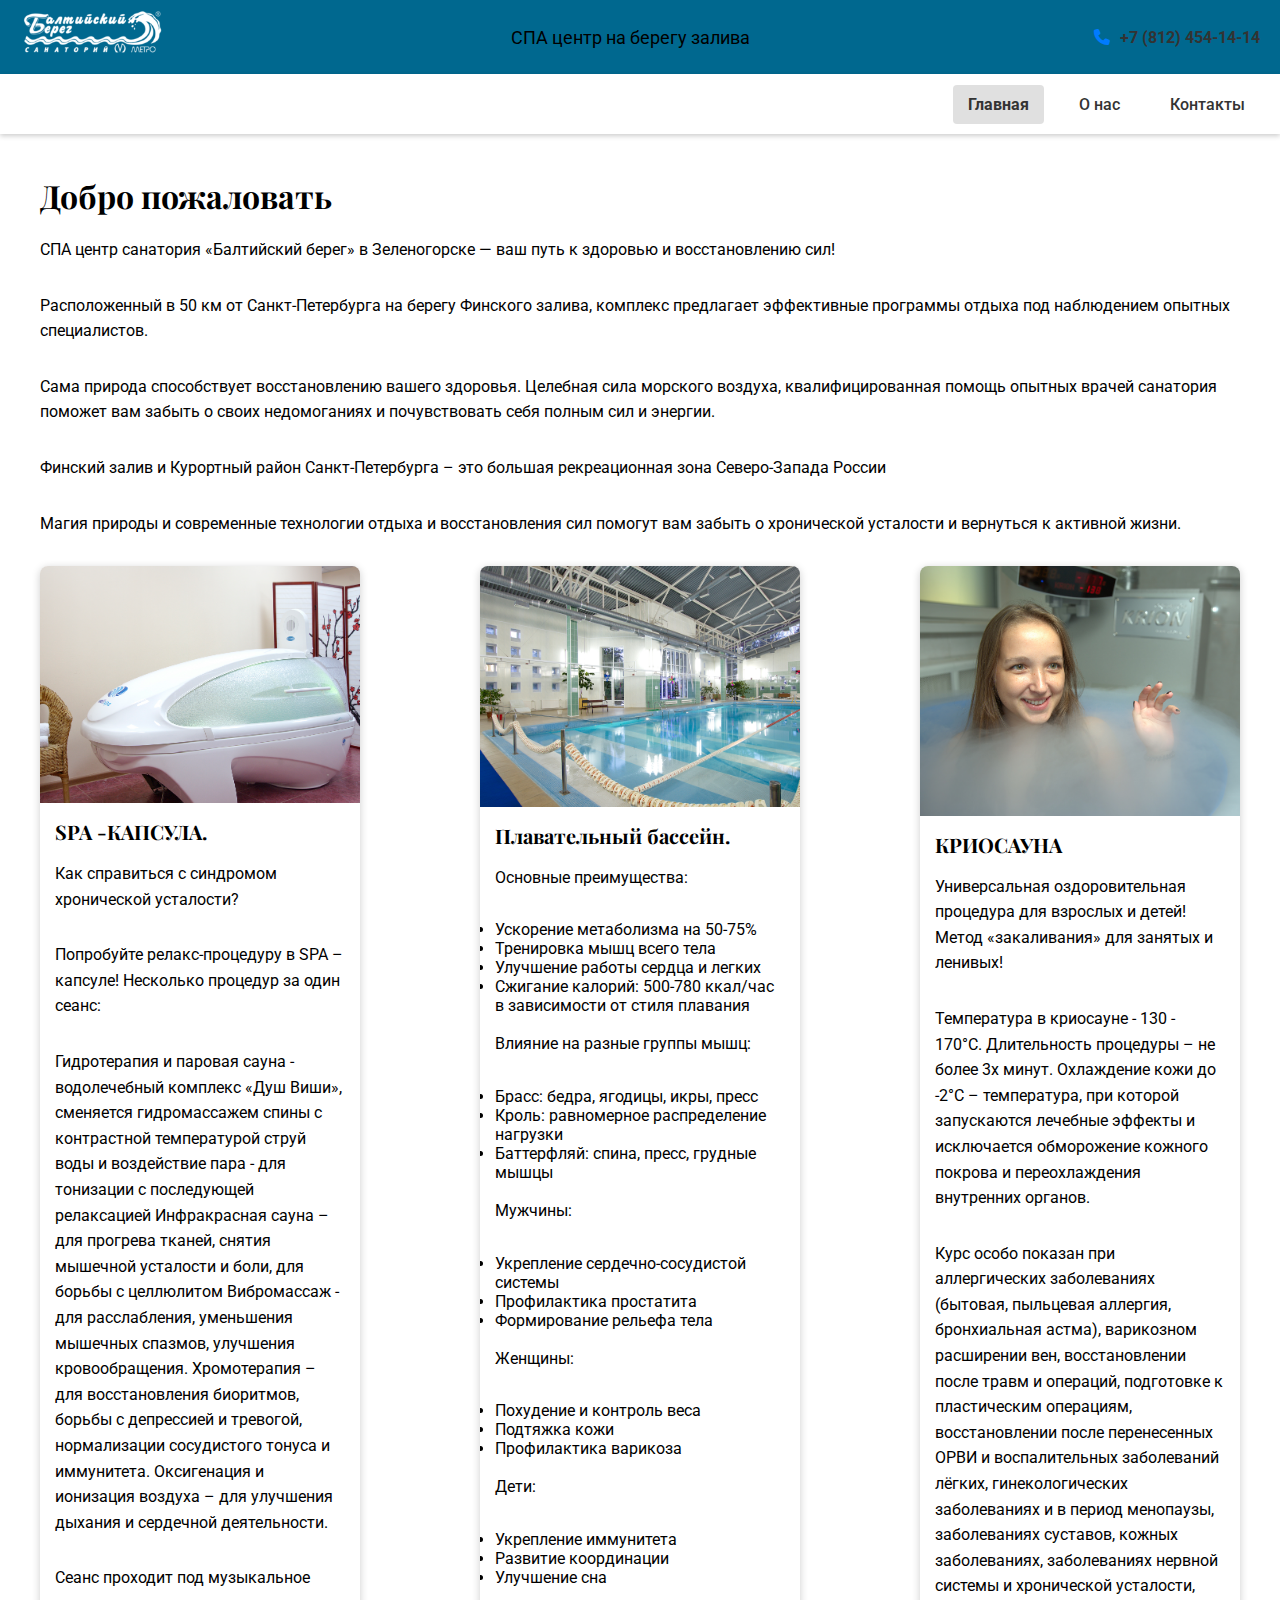
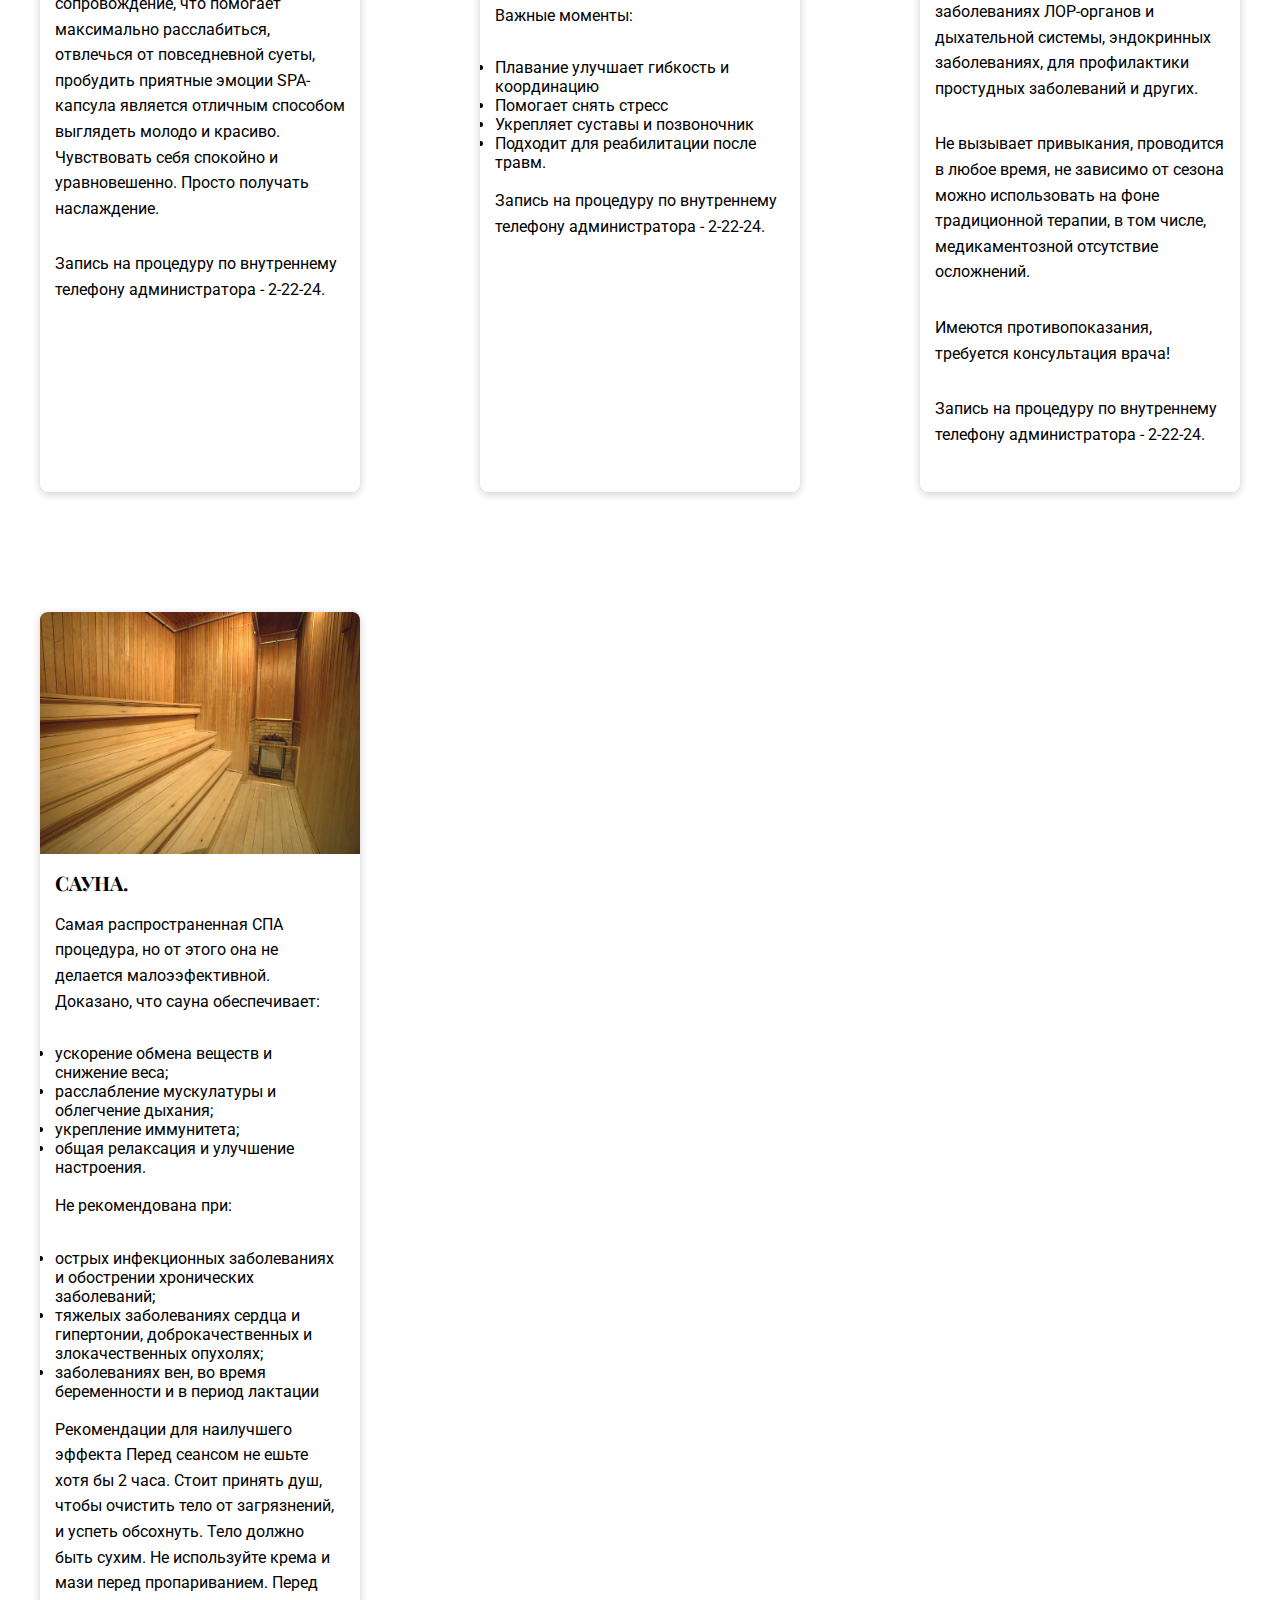
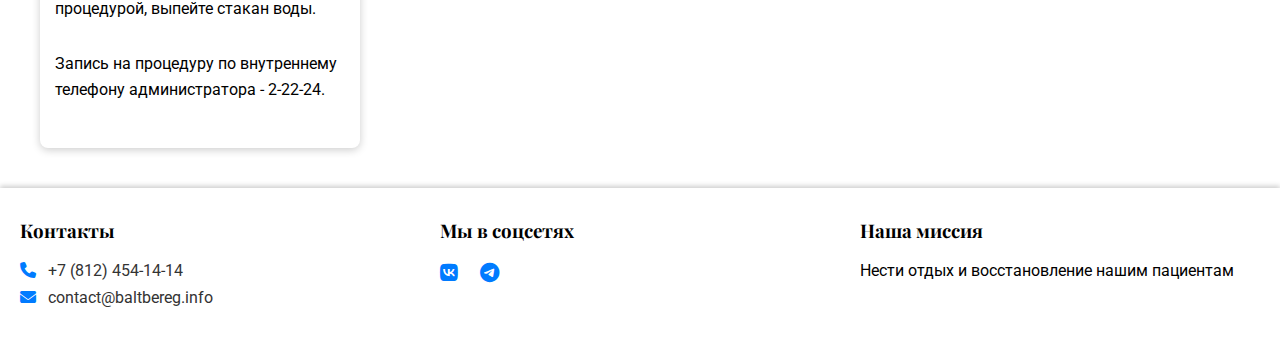
<file: index.html>
<!DOCTYPE html>
<html lang="ru">

<head>
    <meta charset="UTF-8">
    <meta name="viewport" content="width=device-width, initial-scale=1.0">
    <meta name="description" content="Итоговая работа">
    <!-- Font Awesome - для иконок -->
    <link rel="stylesheet" href="https://cdnjs.cloudflare.com/ajax/libs/font-awesome/6.5.2/css/all.min.css">
    <!-- Google Fonts -->
    <link
        href="https://fonts.googleapis.com/css2?family=Playfair+Display:wght@700&family=Roboto:wght@400;500&display=swap"
        rel="stylesheet">
    <!-- Наш CSS - кастомные стили -->
    <link rel="stylesheet" href="css/styles.css">
    <title>Вымышленный СПА центр</title>
</head>

<body>
    <!-- ШАПКА -->
    <header class="top-bar">
        <div class="top-logo">
            <a href="index.html"><img src="images/logo.png" alt="Лого компании"></a>
        </div>
        <div class="top-slogan">СПА центр на берегу залива</div>
        <div class="top-phone">
            <i class="fas fa-phone"></i>
            <a href="tel:+7(812) 454-14-14">+7 (812) 454-14-14</a>
        </div>
    </header>
    <!-- МЕНЮ -->
    <nav class="menu-wrapper">
        <button class="menu-icon"><i class="fas fa-bars"></i></button>
        <ul class="menu-list">
            <li><a href="index.html" class="active">Главная</a></li>
            <li><a href="about.html">О нас</a></li>
            <li><a href="contacts.html">Контакты</a></li>
        </ul>
    </nav>
    <!-- КОНТЕНТ -->
    <main class="main-content">
        <h1>Добро пожаловать</h1>
        <p>СПА центр санатория «Балтийский берег» в Зеленогорске — ваш путь к здоровью и восстановлению сил!</p>
        <p>Расположенный в 50 км от Санкт-Петербурга на берегу Финского залива, комплекс предлагает эффективные программы отдыха под наблюдением опытных специалистов.</p>
        <p>Сама природа способствует восстановлению вашего здоровья. Целебная сила морского воздуха, квалифицированная помощь опытных врачей санатория поможет вам забыть о своих недомоганиях и почувствовать себя полным сил и энергии.</p>
        <p>Финский залив и Курортный район Санкт-Петербурга – это большая рекреационная зона Северо-Запада России
        <p>Магия природы и современные технологии отдыха и восстановления сил помогут вам забыть о хронической усталости и вернуться к активной жизни.</p>

        <div class="card-grid">
            <div class="card">
                <img src="images/image1.png" alt="SPA -КАПСУЛА." onclick="openLightBox('images/image1.png')">
                <div class="card-text">
                    <h2>SPA -КАПСУЛА.</h2>
                    <p>Как справиться с синдромом хронической усталости?</p>
                    <p>Попробуйте релакс-процедуру в SPA – капсуле! Несколько процедур за один сеанс:</p>
                    <p>Гидротерапия и паровая сауна - водолечебный комплекс «Душ Виши», сменяется гидромассажем спины с контрастной температурой струй воды и воздействие пара - для тонизации с последующей релаксацией
                    Инфракрасная сауна – для прогрева тканей, снятия мышечной усталости и боли, для борьбы с целлюлитом
                    Вибромассаж - для расслабления, уменьшения мышечных спазмов, улучшения кровообращения. Хромотерапия – для восстановления биоритмов, борьбы с депрессией и тревогой, нормализации сосудистого тонуса и иммунитета.
                    Оксигенация и ионизация воздуха – для улучшения дыхания и сердечной деятельности.</p>
                    <p>Сеанс проходит под музыкальное сопровождение, что помогает максимально расслабиться, отвлечься от повседневной суеты, пробудить приятные эмоции
                    SPA-капсула является отличным способом выглядеть молодо и красиво. Чувствовать себя спокойно и уравновешенно.
                    Просто получать наслаждение.</p>
                    <p>Запись на процедуру по внутреннему телефону администратора - 2-22-24.</p>
                </div>
            </div>
            <div class="card">
                <img src="images/image2.png" alt="Плавательный бассейн" onclick="openLightBox('images/image2.png')">
                <div class="card-text">
                    <h2>Плавательный бассейн.</h2>
                    <p>Основные преимущества:
                    <li>Ускорение метаболизма на 50-75%</li>
                    <li>Тренировка мышц всего тела</li>
                    <li>Улучшение работы сердца и легких</li>
                    <li>Сжигание калорий: 500-780 ккал/час в зависимости от стиля плавания</li>
                    <p>Влияние на разные группы мышц:</p>
                    <li>Брасс: бедра, ягодицы, икры, пресс</li>
                    <li>Кроль: равномерное распределение нагрузки</li>
                    <li>Баттерфляй: спина, пресс, грудные мышцы</li>
                    <p>Мужчины:</p>
                    <li>Укрепление сердечно-сосудистой системы</li>
                    <li>Профилактика простатита</li>
                    <li>Формирование рельефа тела</li>
                    <p>Женщины:</p>
                    <li>Похудение и контроль веса</li>
                    <li>Подтяжка кожи</li>
                    <li>Профилактика варикоза</li>
                    <p>Дети:</p>
                    <li>Укрепление иммунитета</li>
                    <li>Развитие координации</li>
                    <li>Улучшение сна</li>
                    <p>Важные моменты:</p>
                    <li>Плавание улучшает гибкость и координацию</li>
                    <li>Помогает снять стресс</li>
                    <li>Укрепляет суставы и позвоночник</li>
                    <li>Подходит для реабилитации после травм.</li>
                    <p>Запись на процедуру по внутреннему телефону администратора - 2-22-24.</p>
                </div>
            </div>
            <div class="card">
                <img src="images/image3.png" alt="КРИОСАУНА" onclick="openLightBox('images/image3.png')">
                <div class="card-text">
                    <h2>КРИОСАУНА</h2>
                    <p>Универсальная оздоровительная процедура для взрослых и детей! Метод «закаливания» для занятых и ленивых!</p>  
                        <p>Температура в криосауне - 130 - 170°C. Длительность процедуры – не более 3х минут. Охлаждение кожи до -2°C – температура, при которой запускаются лечебные эффекты и исключается обморожение кожного покрова и переохлаждения внутренних органов.</p>
                        <p>Курс особо показан при аллергических заболеваниях (бытовая, пыльцевая аллергия, бронхиальная астма), варикозном расширении вен, восстановлении после травм и операций, подготовке к пластическим операциям, восстановлении после перенесенных ОРВИ и воспалительных заболеваний лёгких, гинекологических заболеваниях и в период менопаузы, заболеваниях суставов, кожных заболеваниях, заболеваниях нервной системы и хронической усталости, заболеваниях ЛОР-органов и дыхательной системы, эндокринных заболеваниях, для профилактики простудных заболеваний и других.</p>
                        <p>Не вызывает привыкания, проводится в любое время, не зависимо от сезона можно использовать на фоне традиционной терапии, в том числе, медикаментозной отсутствие осложнений.</p>
                        <p>Имеются противопоказания, требуется консультация врача!</p>
                        <p>Запись на процедуру по внутреннему телефону администратора - 2-22-24.</p>
                </div>
            </div>
            <div class="card">
                <img src="images/image4.png" alt="САУНА." onclick="openLightBox('images/image4.png')">
                <div class="card-text">
                    <h2>САУНА.</h2>
                    <p>Самая распространенная СПА процедура, но от этого она не делается малоээфективной. Доказано, что сауна обеспечивает:</p>
                    <li>ускорение обмена веществ и снижение веса;</li>
                    <li>расслабление мускулатуры и облегчение дыхания;</li>
                    <li>укрепление иммунитета;</li>
                    <li>общая релаксация и улучшение настроения.</li>
                    <p>Не рекомендована при:</p>
                    <li>острых инфекционных заболеваниях и обострении хронических заболеваний;</li>
                    <li>тяжелых заболеваниях сердца и гипертонии, доброкачественных и злокачественных опухолях; </li>
                    <li>заболеваниях вен, во время беременности и в период лактации</li>
                    <p>Рекомендации для наилучшего эффекта Перед сеансом не ешьте хотя бы 2 часа. Стоит принять душ, чтобы очистить тело от загрязнений, и успеть обсохнуть. Тело должно быть сухим. Не используйте крема и мази перед пропариванием. Перед процедурой, выпейте стакан воды.</p>
                    <p>Запись на процедуру по внутреннему телефону администратора - 2-22-24.</p>
                  </div>
            </div>
            <!-- Лайтбокс - для всех картинок -->
            <div class="lightbox" id="lightbox">
                <span class="close-btn" onclick="closeLightBox()">x</span>
                <img id="lightBoxImage" title="Увеличенное фото" alt="Увеличенное фото">
            </div>
        </div>
    </main>
    <!-- ПОДВАЛ -->
    <footer class="footer">
        <div class="footer-section">
            <h3>Контакты</h3>
            <p><i class="fas fa-phone"></i>&nbsp;<a href="tel:+79871234567">+7 (812) 454-14-14</a></p>
            <p><i class="fas fa-envelope"></i>&nbsp;<a href="mailto:contact@baltbereg.info">contact@baltbereg.info</a></p>
        </div>

        <div class="footer-section">
            <h3>Мы в соцсетях</h3>
            <p>
                <a href="#" class="social-link"><i class="fab fa-vk"></i></a>
                <a href="#" class="social-link"><i class="fab fa-telegram"></i></a>
            </p>
        </div>

        <div class="footer-section">
            <h3>Наша миссия</h3>
            <p>Нести отдых и восстановление нашим пациентам</p>
        </div>
    </footer>
    <button id="topBtn" onclick="scrollToTop()">↑</button>
    <script src="js/gotop.js"></script>
    <script src="js/bmenu.js"></script>
    <script src="js/lbox.js"></script>
</body>


</html>
</file>
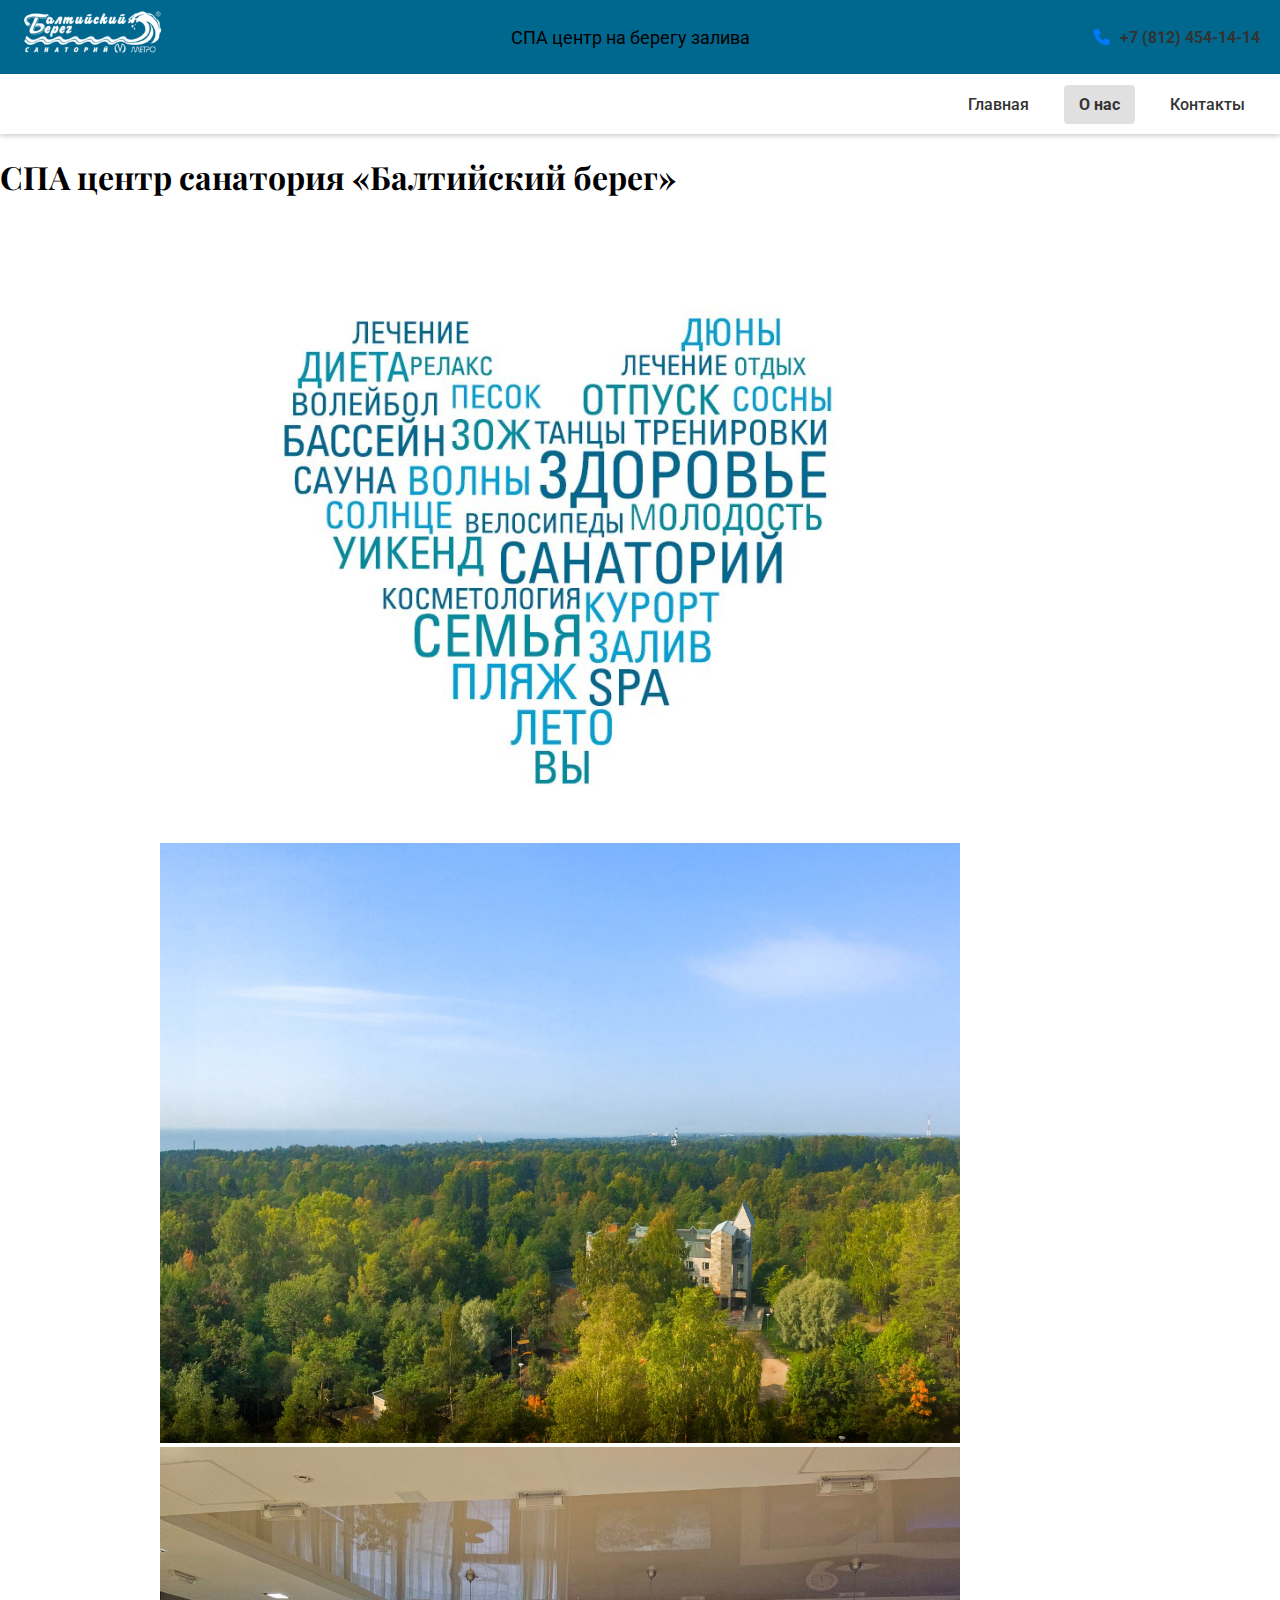
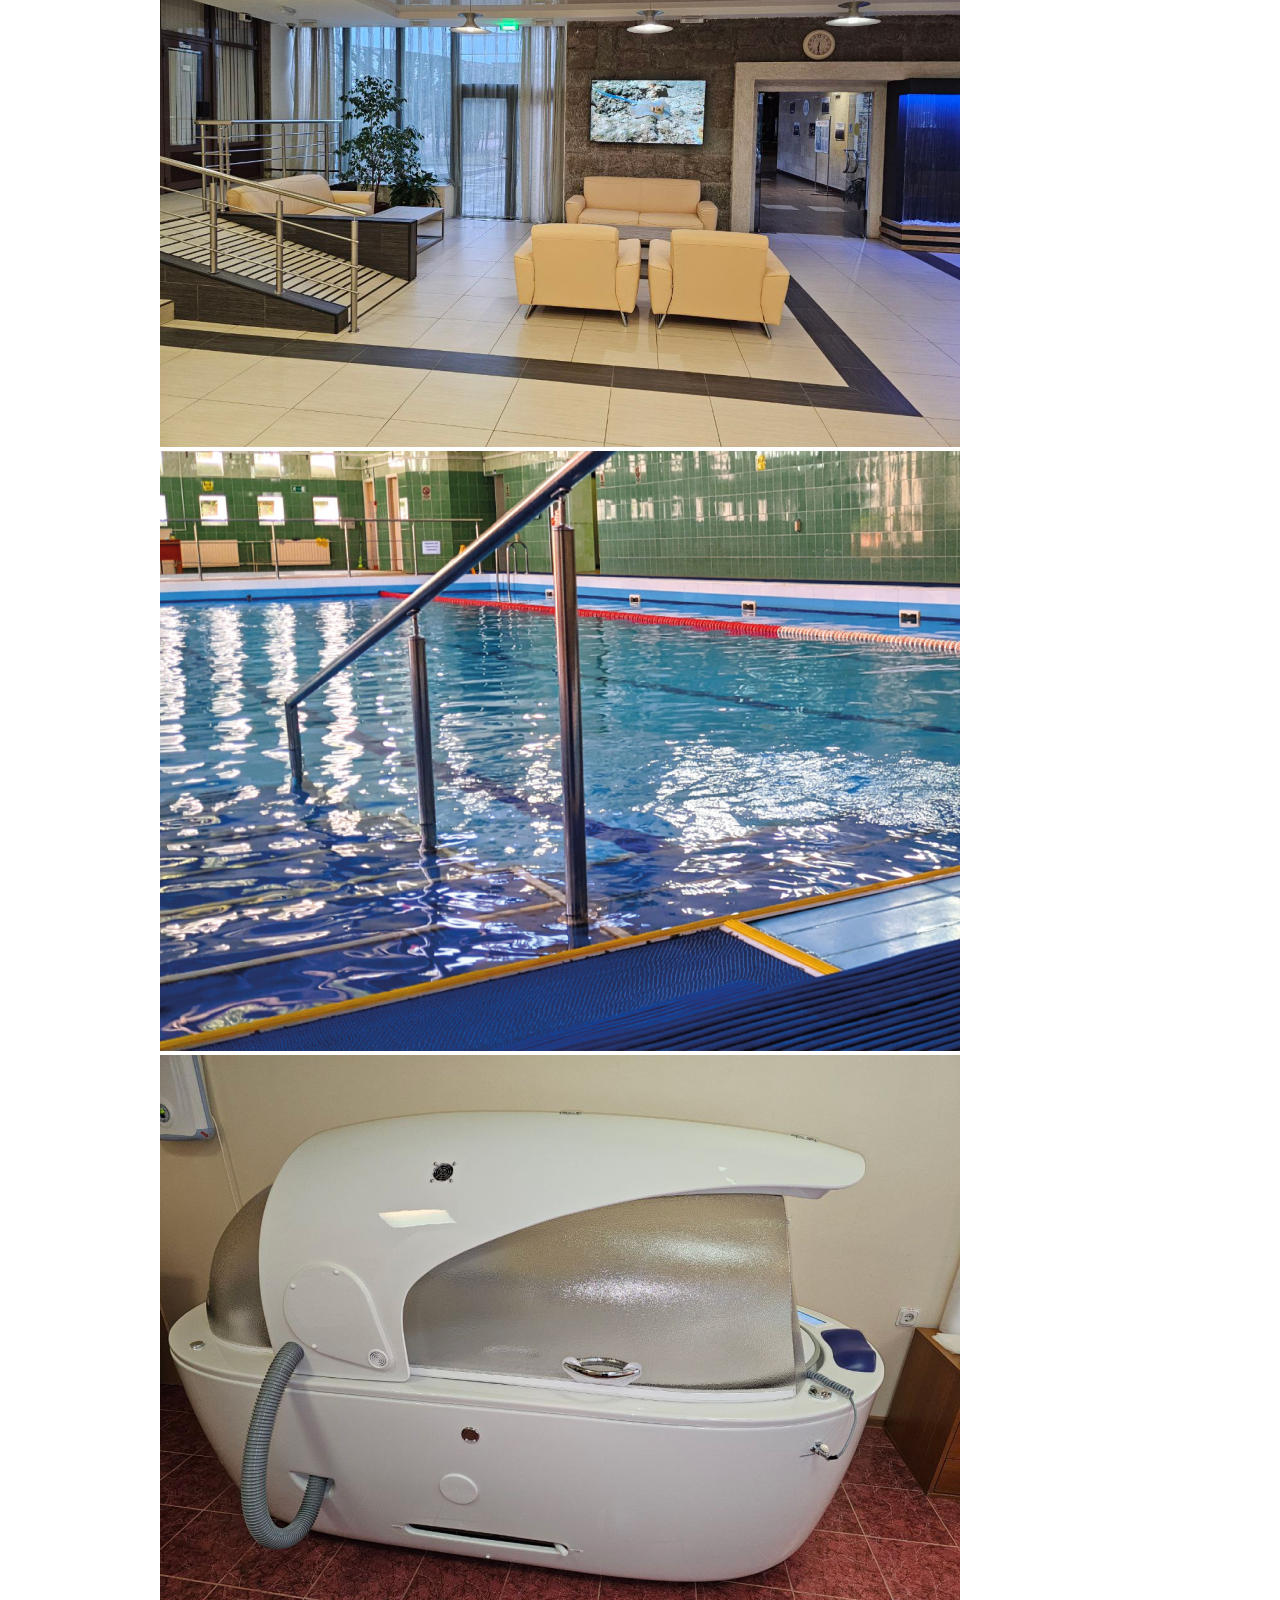
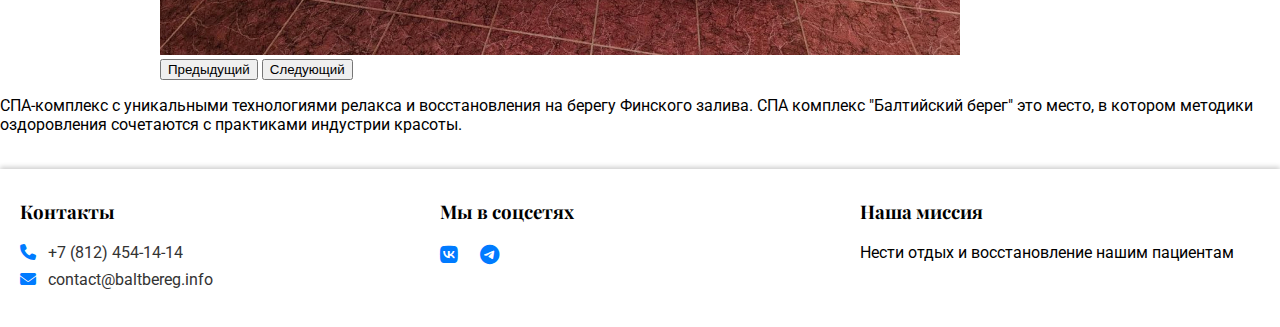
<file: about.html>
<!DOCTYPE html>
<html lang="ru">

<head>
    <meta charset="UTF-8">
    <meta name="viewport" content="width=device-width, initial-scale=1.0">
    <meta name="description" content="Первый сайт про умения">
    <!-- Font Awesome - для иконок -->
    <link rel="stylesheet" href="https://cdnjs.cloudflare.com/ajax/libs/font-awesome/6.5.2/css/all.min.css">
    <!-- Google Fonts -->
    <link
        href="https://fonts.googleapis.com/css2?family=Playfair+Display:wght@700&family=Roboto:wght@400;500&display=swap"
        rel="stylesheet">
    <link href="https://cdn.jsdelivr.net/npm/bootstrap@5.0.2/dist/css/bootstrap.min.css" rel="stylesheet"
        integrity="sha384-EVSTQN3/azprG1Anm3QDgpJLIm9Nao0Yz1ztcQTwFspd3yD65VohhpuuCOmLASjC" crossorigin="anonymous">
    <!-- Наш CSS - кастомные стили -->
    <link rel="stylesheet" href="css/styles.css">
    <title>То, что мы умеем</title>
</head>

<body>
    <!-- ШАПКА -->
    <header class="top-bar">
        <div class="top-logo">
            <a href="index.html"><img src="images/logo.png" alt=""></a>
        </div>
        <div class="top-slogan">СПА центр на берегу залива</div>
        <div class="top-phone">
            <i class="fas fa-phone"></i>
            <a href="tel:+79871234567">+7 (812) 454-14-14</a>
        </div>
    </header>
    <!-- МЕНЮ -->
    <nav class="menu-wrapper">
        <button class="menu-icon"><i class="fas fa-bars"></i></button>
        <ul class="menu-list">
            <li><a href="index.html">Главная</a></li>
            <li><a href="about.html" class="active">О нас</a></li>
            <li><a href="contacts.html">Контакты</a></li>
        </ul>
    </nav>
    <!-- КОНТЕНТ -->
    <main class="container">
        <h1>СПА центр санатория «Балтийский берег»</h1><br>
        <div class="car-center">
            <div id="carouselExampleInterval" class="carousel slide" data-bs-ride="carousel">
                <div class="carousel-inner">
                    <div class="carousel-item active" data-bs-interval="1000">
                        <img src="slides/slide1.png" class="d-block w-100" alt="...">
                    </div>
                    <div class="carousel-item" data-bs-interval="1000">
                        <img src="slides/slide2.png" class="d-block w-100" alt="...">
                    </div>
                    <div class="carousel-item" data-bs-interval="1000">
                        <img src="slides/slide3.png" class="d-block w-100" alt="...">
                    </div>
                    <div class="carousel-item" data-bs-interval="1000">
                        <img src="slides/slide4.png" class="d-block w-100" alt="...">
                    </div>
                    <div class="carousel-item" data-bs-interval="1000">
                        <img src="slides/slide5.png" class="d-block w-100" alt="...">
                    </div>
                </div>
                <button class="carousel-control-prev" type="button" data-bs-target="#carouselExampleInterval"
                    data-bs-slide="prev">
                    <span class="carousel-control-prev-icon" aria-hidden="true"></span>
                    <span class="visually-hidden">Предыдущий</span>
                </button>
                <button class="carousel-control-next" type="button" data-bs-target="#carouselExampleInterval"
                    data-bs-slide="next">
                    <span class="carousel-control-next-icon" aria-hidden="true"></span>
                    <span class="visually-hidden">Следующий</span>
                </button>
            </div>
        </div>
        <p>СПА-комплекс с уникальными технологиями релакса и восстановления на берегу Финского залива. СПА комплекс "Балтийский берег" это место, в котором методики оздоровления сочетаются с практиками индустрии красоты.</p>
     <!--  
    	<h4>Услуги СПА-комплекса</h4>
            <table>
            <thead>
                <tr>
                <th scope="row">Наименование услуг</th>
                <th scope="row">Стоимость услуги</th>
                </tr>
            </thead>
				<tbody>
    				<tr>
                       	<td>Посещение бассейна 1 сеанс</td>
						<td>500 руб.</td>
					</tr>
					<tr>
						<td>Посещение инфракрасной сауны 1 сеанс</td>
						<td>1 600 руб.</td>
					</tr>
					<tr>
						<td>Прием СПА-капсулы 1 сеанс</td>
						<td>2700 руб.</td>
					</tr>
					<tr>
						<td>Аренда уличной купели 2 часа</td>
						<td>1200 руб.</td>
					</tr>
					<tr>
						<td>Финская сауна до 6 чел. на 2 часа</td>
						<td>1930 руб.</td>
					</tr>
					<tr>
						<td>КРИОСАУНА 1 сеанс</td>
						<td>2700 руб.</td>
					</tr>
                </tbody>
			</table>
			
		-->
			
    			   	
    </main>
    <br>
    <!-- ПОДВАЛ -->
    <footer class="footer">
        <div class="footer-section">
            <h3>Контакты</h3>
            <p><i class="fas fa-phone"></i>&nbsp;<a href="tel:+78124541414">+7 (812) 454-14-14</a></p>
            <p><i class="fas fa-envelope"></i>&nbsp;<a href="mailto:contact@baltbereg.info">contact@baltbereg.info</a></p>
        </div>

        <div class="footer-section">
            <h3>Мы в соцсетях</h3>
            <p>
                <a href="#" class="social-link"><i class="fab fa-vk"></i></a>
                <a href="#" class="social-link"><i class="fab fa-telegram"></i></a>
            </p>
        </div>

        <div class="footer-section">
            <h3>Наша миссия</h3>
            <p>Нести отдых и восстановление нашим пациентам</p>
        </div>
    </footer>
    <button id="topBtn" onclick="scrollToTop()">↑</button>
    <script src="https://cdn.jsdelivr.net/npm/bootstrap@5.0.2/dist/js/bootstrap.bundle.min.js"
        integrity="sha384-MrcW6ZMFYlzcLA8Nl+NtUVF0sA7MsXsP1UyJoMp4YLEuNSfAP+JcXn/tWtIaxVXM"
        crossorigin="anonymous"></script>
    <script src="js/gotop.js"></script>
    <script src="js/bmenu.js"></script>
</body>

</html>
</file>
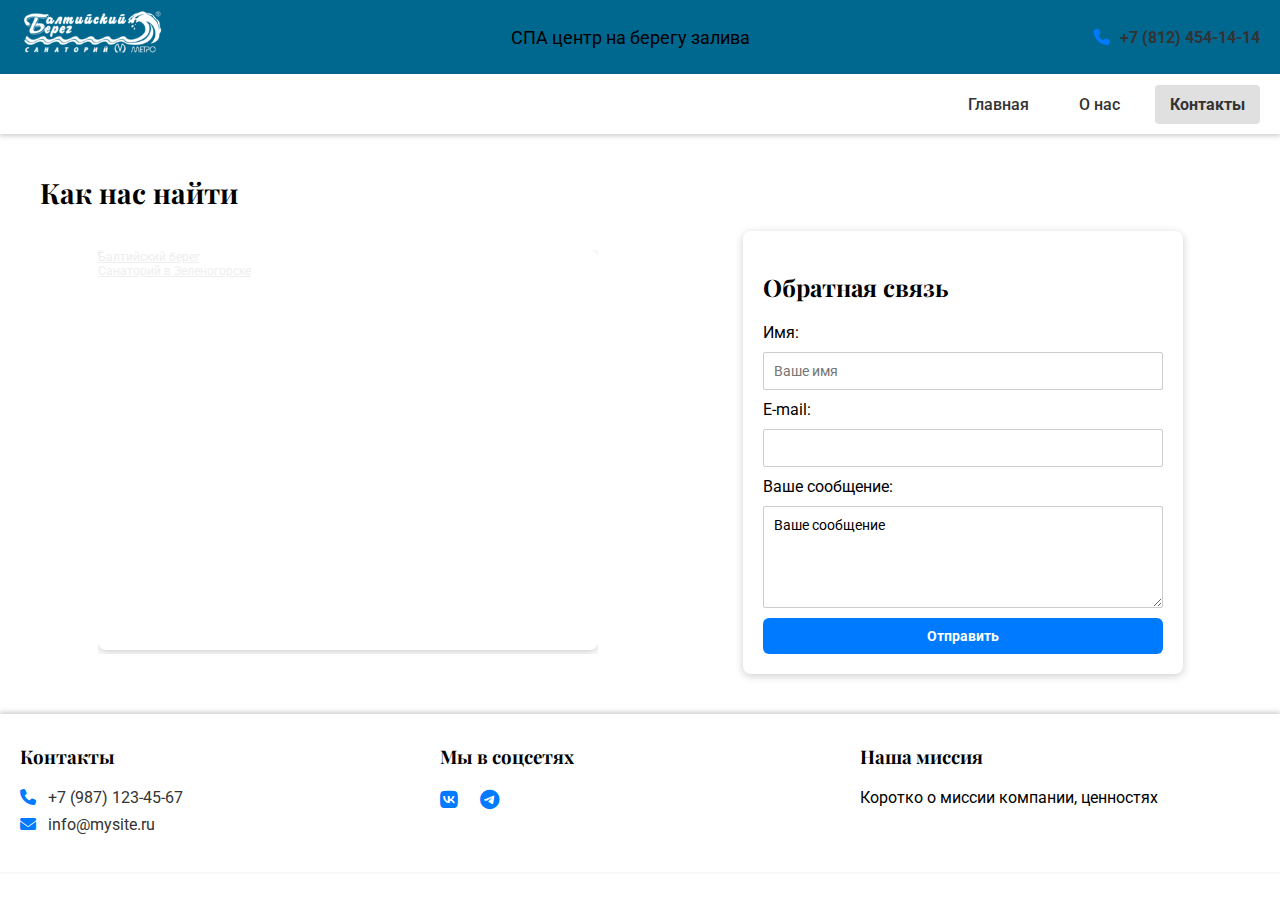
<file: contacts.html>
<!DOCTYPE html>
<html lang="ru">

<head>
    <meta charset="UTF-8">
    <meta name="viewport" content="width=device-width, initial-scale=1.0">
    <meta name="description" content="Первый сайт">
    <!-- Font Awesome - для иконок -->
    <link rel="stylesheet" href="https://cdnjs.cloudflare.com/ajax/libs/font-awesome/6.5.2/css/all.min.css">
    <!-- Google Fonts -->
    <link
        href="https://fonts.googleapis.com/css2?family=Playfair+Display:wght@700&family=Roboto:wght@400;500&display=swap"
        rel="stylesheet">
    <!-- Наш CSS - кастомные стили -->
    <link rel="stylesheet" href="css/styles.css">
    <title>Как связаться с нами</title>
</head>

<body>
    <!-- ШАПКА -->
    <header class="top-bar">
        <div class="top-logo">
            <a href="index.html"><img src="images/logo.png" alt=""></a>
        </div>
        <div class="top-slogan">СПА центр на берегу залива</div>
        <div class="top-phone">
            <i class="fas fa-phone"></i>
            <a href="tel:+7(812) 454-14-14">+7 (812) 454-14-14</a>
        </div>
    </header>
    <!-- МЕНЮ -->
    <nav class="menu-wrapper">
        <button class="menu-icon"><i class="fas fa-bars"></i></button>
        <ul class="menu-list">
            <li><a href="index.html">Главная</a></li>
            <li><a href="about.html">О нас</a></li>
            <li><a href="contacts.html" class="active">Контакты</a></li>
        </ul>
    </nav>
    <!-- КОНТЕНТ -->
    <main class="contacts">
        <h1>Как нас найти</h1>
       <div class="content-wrapper">
            <div class="map-container">
                <div style="position:relative;overflow:hidden;">
                    <a href="https://yandex.ru/maps/org/baltiyskiy_bereg/63984373507/?utm_medium=mapframe&utm_source=maps" 
                    style="color:#eee;font-size:12px;position:absolute;top:0px;">Балтийский берег</a>
                    <a href="https://yandex.ru/maps/37180/zelenogorsk/category/sanatorium/184106404/?utm_medium=mapframe&utm_source=maps" 
                    style="color:#eee;font-size:12px;position:absolute;top:14px;">Санаторий в Зеленогорске</a>
                    <iframe src="https://yandex.ru/map-widget/v1/org/baltiyskiy_bereg/63984373507/?ll=29.726152%2C60.192285&z=14" width="560" height="400" frameborder="1" allowfullscreen="true" style="position:relative;">
            </iframe>
        </div>
        </div>
            <div class="form-container">
                <h2>Обратная связь</h2>
                <form class="feedback">
                    <label for="name">Имя: </label>
                    <input type="text" placeholder="Ваше имя" id="name" name="name" required />
                    <label for="email">E-mail: </label>
                    <input type="email" id="email" name="email" required />
                    <label for="message">Ваше сообщение: </label>
                    <textarea name="message" rows="5" id="message" required>Ваше сообщение</textarea>
                    <input type="submit" value="Отправить">
                </form>
            </div>
        </div>
    </main>
    <!-- ПОДВАЛ -->
    <footer class="footer">
        <div class="footer-section">
            <h3>Контакты</h3>
            <p><i class="fas fa-phone"></i>&nbsp;<a href="tel:+79871234567">+7 (987) 123-45-67</a></p>
            <p><i class="fas fa-envelope"></i>&nbsp;<a href="mailto:info@mysite.ru">info@mysite.ru</a></p>
        </div>

        <div class="footer-section">
            <h3>Мы в соцсетях</h3>
            <p>
                <a href="#" class="social-link"><i class="fab fa-vk"></i></a>
                <a href="#" class="social-link"><i class="fab fa-telegram"></i></a>
            </p>
        </div>

        <div class="footer-section">
            <h3>Наша миссия</h3>
            <p>Коротко о миссии компании, ценностях</p>
        </div>
    </footer>
    <button id="topBtn" onclick="scrollToTop()">↑</button>
    <script src="js/gotop.js"></script>
    <script src="js/bmenu.js"></script>
</body>


</html>
</file>
<file: css/styles.css>
/* Набор переменных */
:root {
  --primary-color: #fff;
  --text-color: #333;
  --shadow-color: rgba(0, 0, 0, .2);
  --hover-color: #f0f0f0;
  --active-color: #e0e0e0;
  --menu-height: 60px;
  --logo-size: 50px;
  --padding: 20px;
}

/* сброс */
body {
  margin: 0;
  font-family: 'Roboto', sans-serif;
}

/* Заголовки */
h1,
h2,
h3 {
  font-family: 'Playfair Display', serif;
}

/* ШАПКА */
.top-bar {
  display: flex;
  align-items: center;
  justify-content: space-between;
  padding: 10px var(--padding);
  background-color: #00688f;
  box-shadow: 0 2px 5px var(--shadow-color);
}

.top-logo img {
  height: var(--logo-size);
}

.top-slogan {
  flex: 1;
  text-align: center;
  font-size: 18px;
}

.top-phone i {
  margin-right: 6px;
  color: #007bff;
}

.top-phone a {
  font-weight: bold;
  text-decoration: none;
  color: var(--text-color);
}

/* Меню */
.menu-wrapper {
  display: flex;
  justify-content: flex-end;
  align-items: center;
  height: var(--menu-height);
  background-color: var(--primary-color);
  box-shadow: 0 2px 5px var(--shadow-color);
  padding: 0 var(--padding);
  position: relative;
}

.menu-icon {
  display: none;
  font-size: 22px;
  background: none;
  border: none;
  cursor: pointer;
  padding: 10px;
}

.menu-list {
  display: flex;
  list-style: none;
  margin: 0;
  padding: 0;
  z-index: 2;
}

.menu-list li {
  margin-left: 20px;
}

.menu-list a {
  padding: 10px 15px;
  border-radius: 4px;
  text-decoration: none;
  color: var(--text-color);
  font-weight: 500;
}

.menu-list a:hover {
  background-color: var(--hover-color);
}

.menu-list a.active {
  background-color: var(--active-color);
  font-weight: bold;
}

/* Контент */
.main-content {
  max-width: 1200px;
  margin: 40px auto;
  padding: 0 var(--padding);
}

.main-content h1 {
  font-family: 'Playfair Display', serif;
  font-size: 32px;
  margin-bottom: 20px;
}

.main-content p {
  font-size: 16px;
  line-height: 1.6;
  margin-bottom: 30px;
}

/* Сетка карточек*/
.card-grid {
  display: grid;
  grid-template-columns: repeat(auto-fill, minmax(280px, 1fr));
  gap: 120px;
}

.card {
  background-color: var(--primary-color);
  border-radius: 8px;
  box-shadow: 0 2px 8px var(--shadow-color);
  overflow: hidden;
  transition: transform 0.2s ease, box-shadow 0.2s ease;
}

.card img {
  width: 100%;
  height: auto;
  display: block;
}

.card-text {
  padding: 15px;
}

.card-text h2 {
  font-size: 20px;
  margin: 0 0 10px;
}

.card:hover {
  transform: translateY(-5px);
  box-shadow: 0 4px 12px var(--shadow-color);
}

/* Контент - Контакты */
.contacts {
  max-width: 1200px;
  margin: 40px auto;
  padding: 0 var(--padding);
}

.contacts h1 {
  font-size: 28px;
  margin-bottom: 20px;
}

/* Контейнер с картой и формой */
.content-wrapper {
  display: flex;
  gap: 30px;
  flex-wrap: wrap;
  /* На узких экранах друг под другом */
  justify-content: center;
  /* Центрируем элементы по горизонтали */
  align-items: center;
  /* Центрируем элементы по вертикали */
}

.map-container,
.form-container {
  max-width: 100%;
  width: 100%;
  margin: 0 auto;
}

/* Карта */
.map-container {
  flex: 2 1 500px;
  max-width: 500px;
}

.map-container iframe {
  width: 100%;
  height: 400px;
  border: none;
  border-radius: 8px;
  box-shadow: 0 2px 8px var(--shadow-color);
}

/* Форма */
.form-container {
  flex: 1 1 300px;
  max-width: 400px;
  background-color: var(--primary-color);
  border-radius: 8px;
  box-shadow: 0 2px 8px var(--shadow-color);
  padding: var(--padding);
  margin-left: auto;
}

.feedback {
  display: flex;
  flex-direction: column;
  gap: calc(var(--padding) / 2);
  align-items: stretch;
}

.feedback input,
.feedback textarea {
  width: 100%;
  padding: calc(var(--padding) / 2);
  border: 1px solid #ccc;
  border-radius: 2px;
  font-family: inherit;
  font-size: 14px;
  box-sizing: border-box;
}

.feedback input:focus,
.feedback textarea:focus {
  border-color: #007bff;
  outline: none;
  box-shadow: 0 0 3px rgba(0, 123, 255, .5);
}

.feedback input[type="submit"] {
  align-self: flex-start;
  padding: calc(var(--padding) / 2) var(--padding);
  border: none;
  background-color: #007bff;
  color: var(--primary-color);
  font-weight: bold;
  border-radius: 6px;
  cursor: pointer;
  transition: background 0.2s ease;
}

.feedback input[type="submit"]:hover {
  background-color: #0056b3;
}

/* Страница О нас - карусель*/
.car-center {
  width: 75%;
  margin: 0 auto;
}

/* Подвал */
.footer {
  display: flex;
  background-color: var(--primary-color);
  box-shadow: 0 -2px 5px var(--shadow-color);
  padding: 30px var(--padding);
  flex-wrap: wrap;
  justify-content: space-between;
  gap: 20px;
}

.footer-section {
  flex: 1 1 50px;
}

.footer h3 {
  font-family: 'Playfair Display', serif;
  margin-top: 0;
}

.footer p {
  margin: 8px 0;
}

.footer a {
  color: var(--text-color);
  text-decoration: none;
}

.footer a:hover {
  text-decoration: underline;
}

.footer i {
  margin-right: 8px;
  color: #007bff;
}

/* Соц. иконки */
.social-link {
  font-size: 20px;
  margin-right: 10px;
}

.social-link:hover i {
  color: #0056b3;
}

/* Лайтбокс */
.lightbox {
  display: none;
  position: fixed;
  inset: 0;
  background-color: rgba(0, 0, 0, .85);
  justify-content: center;
  align-items: center;
  z-index: 3;
}

.lightbox img {
  max-width: 90%;
  max-height: 90%;
  border-radius: 8px;
  box-shadow: 0 0 20px rgba(0, 0, 0, .5);
}

/* Крестик */
.close-btn {
  position: absolute;
  top: 20px;
  right: 30px;
  font-size: 32px;
  font-weight: bold;
  color: var(--primary-color);
  cursor: pointer;
  user-select: none;
  transition: color 0.2s ease;
}

.close-btn:hover {
  color: #ff5555;
}

/* Кнопка "наверх" */
#topBtn {
  display: none;
  position: fixed;
  bottom: 20px;
  right: 50px;
  font-size: 18px;
  background-color: rgba(64, 64, 64, .8);
  color: white;
  border: 0;
  padding: 10px 18px;
  cursor: pointer;
  border-radius: 50%;
  font-weight: 900;
}

#topBtn:hover {
  background-color: #555;
  color: red;
}

/* Адаптив */
@media (max-width: 768px) {
  .menu-icon {
    display: block;
  }

  .menu-list {
    position: absolute;
    top: var(--menu-height);
    right: 0;
    flex-direction: column;
    background-color: var(--primary-color);
    box-shadow: 0 4px 10px var(--shadow-color);
    padding: 10px;
    display: none;
  }

  .menu-list.active {
    display: flex;
  }

  .menu-list li {
    margin: 10px 0;
  }

  .footer {
    flex-direction: column;
  }

  .footer-section p {
    line-height: 50px;
  }
}

@media (min-width: 1400px) {
  body {
    max-width: 1200px;
    display: block;
    margin: 0 auto;
  }

}
</file>
